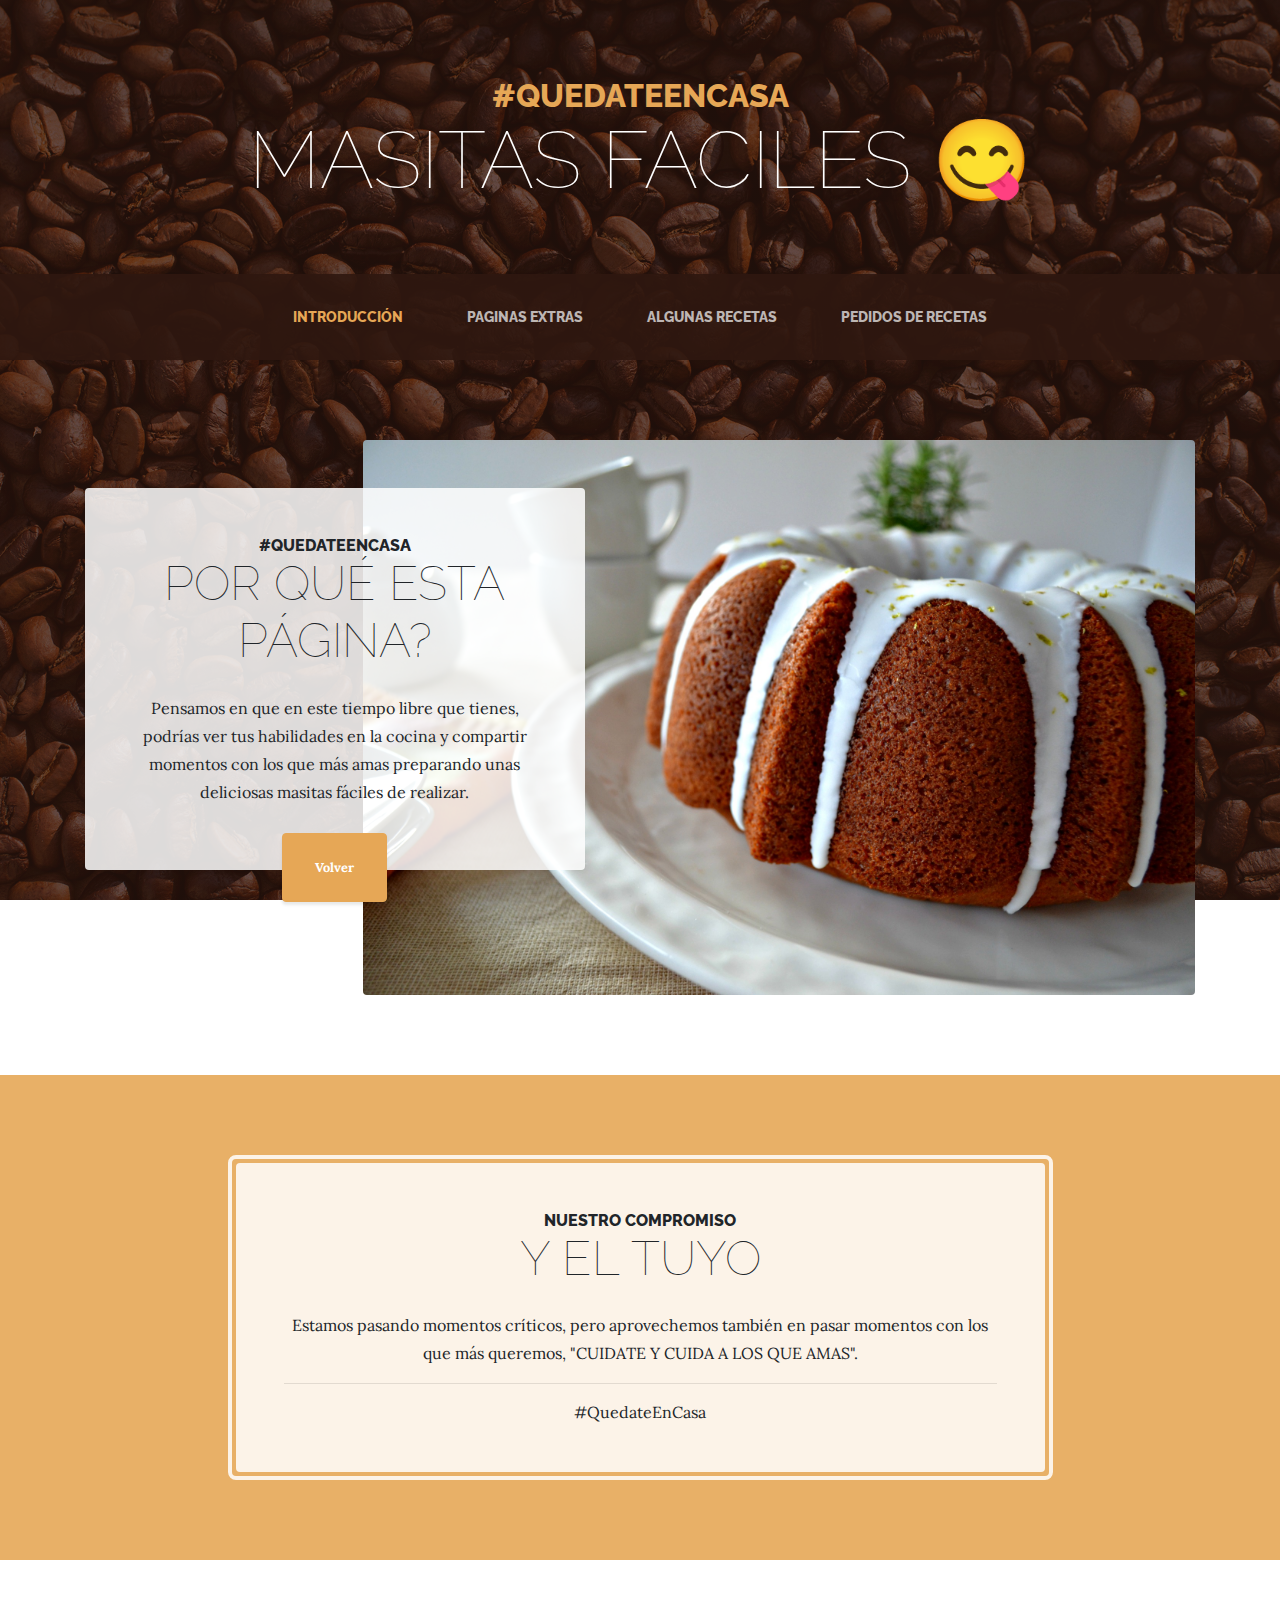
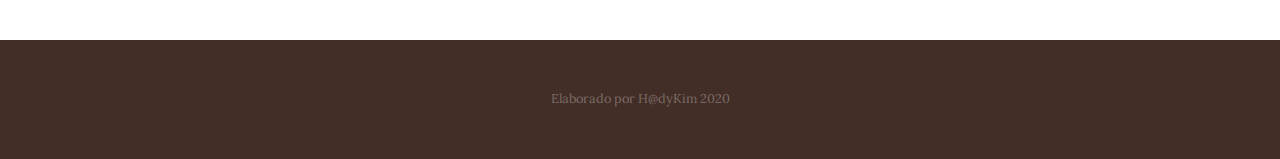
<file: index.html>
<!DOCTYPE html>
<html lang="en">

<head>

  <meta charset="utf-8">
  <meta name="viewport" content="width=device-width, initial-scale=1, shrink-to-fit=no">
  <meta name="description" content="">
  <meta name="author" content="">

  <title>Recetas faciles para casa</title>

  <!-- Bootstrap core CSS -->
  <link href="vendor/bootstrap/css/bootstrap.min.css" rel="stylesheet">

  <!-- Custom fonts for this template -->
  <link href="https://fonts.googleapis.com/css?family=Raleway:100,100i,200,200i,300,300i,400,400i,500,500i,600,600i,700,700i,800,800i,900,900i" rel="stylesheet">
  <link href="https://fonts.googleapis.com/css?family=Lora:400,400i,700,700i" rel="stylesheet">

  <!-- Custom styles for this template -->
  <link href="css/business-casual.min.css" rel="stylesheet">

</head>

<body>

  <h1 class="site-heading text-center text-white d-none d-lg-block">
    <span class="site-heading-upper text-primary mb-3">#QuedateEnCasa</span>
    <span class="site-heading-lower">Masitas faciles 😋</span>
  </h1>

  <!-- Navigation -->
  <nav class="navbar navbar-expand-lg navbar-dark py-lg-4" id="mainNav">
    <div class="container">
      <a class="navbar-brand text-uppercase text-expanded font-weight-bold d-lg-none" href="#">Start Bootstrap</a>
      <button class="navbar-toggler" type="button" data-toggle="collapse" data-target="#navbarResponsive" aria-controls="navbarResponsive" aria-expanded="false" aria-label="Toggle navigation">
        <span class="navbar-toggler-icon"></span>
      </button>
      <div class="collapse navbar-collapse" id="navbarResponsive">
        <ul class="navbar-nav mx-auto">
          <li class="nav-item active px-lg-4">
            <a class="nav-link text-uppercase text-expanded" href="index.html">Introducción
              <span class="sr-only">(current)</span>
            </a>
          </li>
          <li class="nav-item px-lg-4">
            <a class="nav-link text-uppercase text-expanded" href="about.html">Paginas extras</a>
          </li>
          <li class="nav-item px-lg-4">
            <a class="nav-link text-uppercase text-expanded" href="products.html">Algunas recetas</a>
          </li>
          <li class="nav-item px-lg-4">
            <a class="nav-link text-uppercase text-expanded" href="store.html">Pedidos de recetas</a>
          </li>
        </ul>
      </div>
    </div>
  </nav>

  <section class="page-section clearfix">
    <div class="container">
      <div class="intro">
        <img class="intro-img img-fluid mb-3 mb-lg-0 rounded" src="img/queque.jpg" alt="">
        <div class="intro-text left-0 text-center bg-faded p-5 rounded">
          <h2 class="section-heading mb-4">
            <span class="section-heading-upper">#QuedateEnCasa</span>
            <span class="section-heading-lower">Por qué esta página?</span>
          </h2>
          <p class="mb-3"> 
            Pensamos en que en este tiempo libre que tienes, podrías ver tus habilidades en la cocina 
            y compartir momentos con los que más amas preparando unas deliciosas masitas fáciles de realizar.
          </p>
          <div class="intro-button mx-auto">
            <a class="btn btn-primary btn-xl" href="#">Volver</a>
          </div>
        </div>
      </div>
    </div>
  </section>

  <section class="page-section cta">
    <div class="container">
      <div class="row">
        <div class="col-xl-9 mx-auto">
          <div class="cta-inner text-center rounded">
            <h2 class="section-heading mb-4">
              <span class="section-heading-upper">Nuestro compromiso</span>
              <span class="section-heading-lower">Y EL TUYO</span>
            </h2>
            <p class="mb-0">
              Estamos pasando momentos críticos, pero aprovechemos también en pasar momentos con los que más 
              queremos, "CUIDATE Y CUIDA A LOS QUE AMAS".
            </p><hr> #QuedateEnCasa
          </div>
        </div>
      </div>
    </div>
  </section>

  <footer class="footer text-faded text-center py-5">
    <div class="container">
      <p class="m-0 small">Elaborado por H@dyKim 2020 </p>
    </div>
  </footer>

  <!-- Bootstrap core JavaScript -->
  <script src="vendor/jquery/jquery.min.js"></script>
  <script src="vendor/bootstrap/js/bootstrap.bundle.min.js"></script>

</body>

</html>
</file>
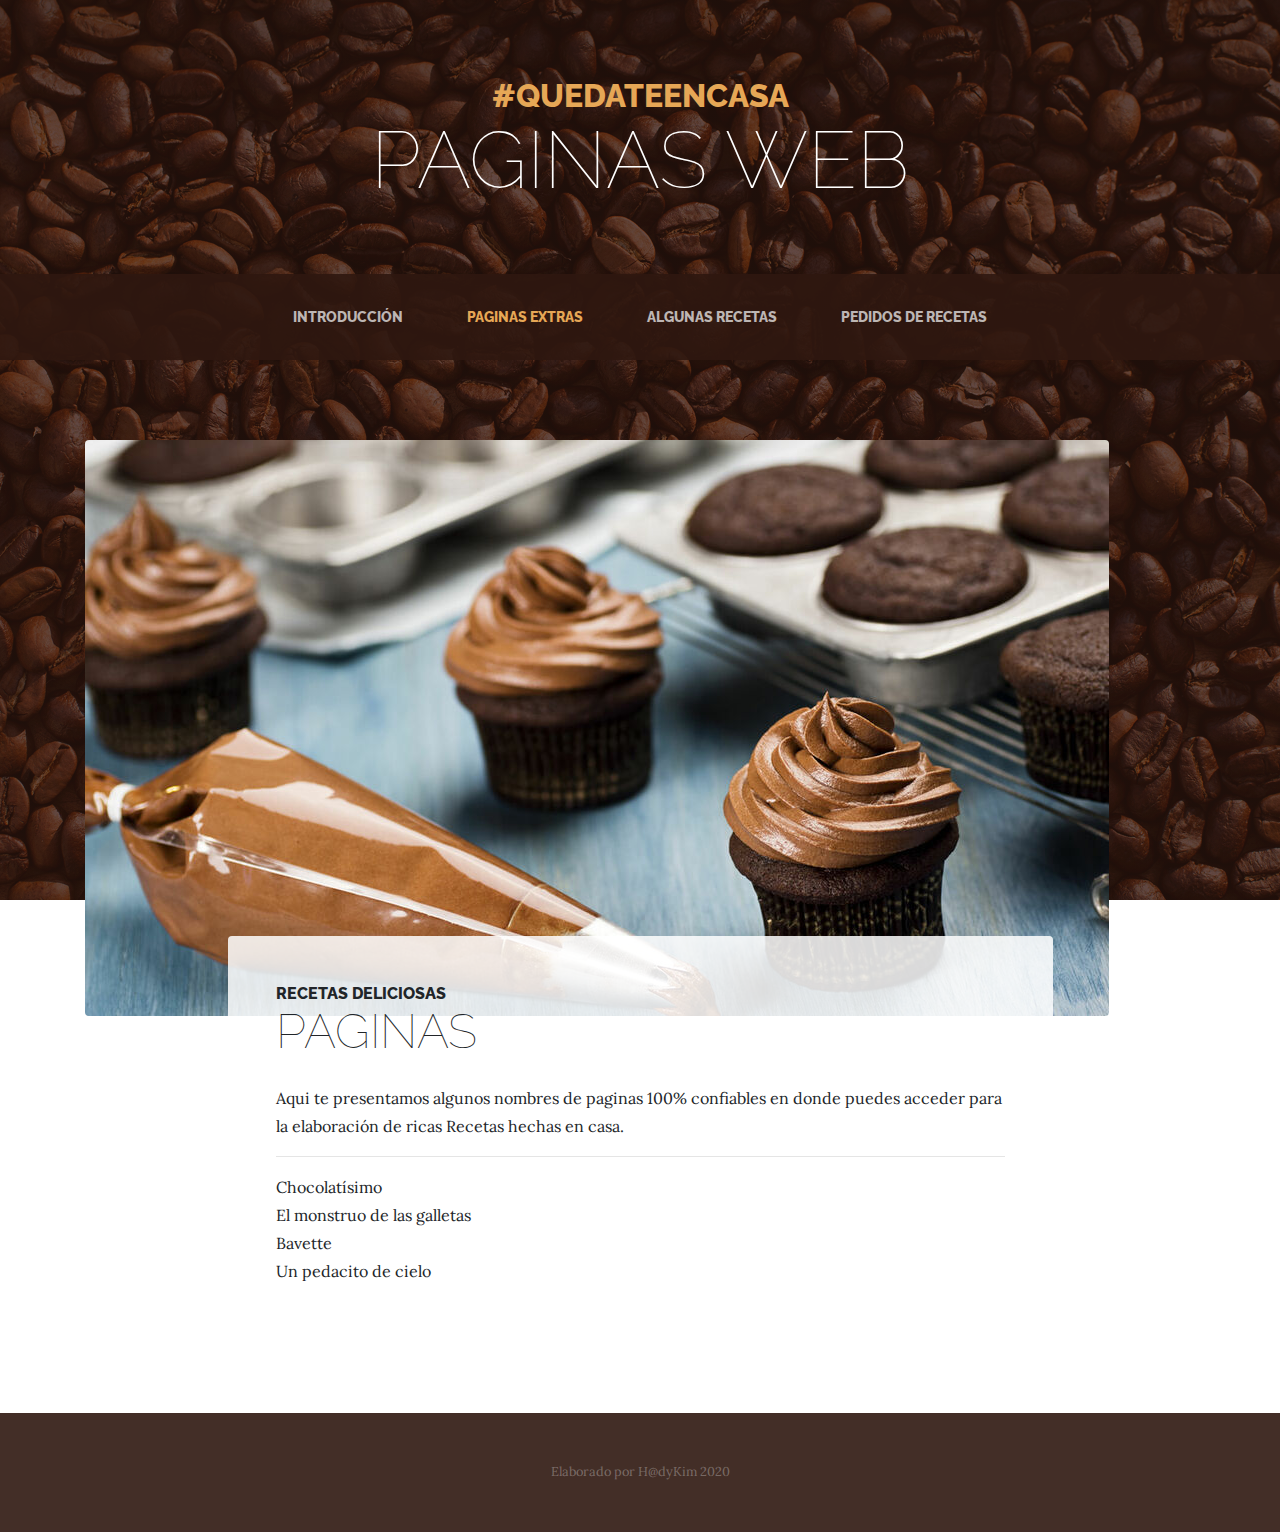
<file: about.html>
<!DOCTYPE html>
<html lang="en">

<head>

  <meta charset="utf-8">
  <meta name="viewport" content="width=device-width, initial-scale=1, shrink-to-fit=no">
  <meta name="description" content="">
  <meta name="author" content="">

  <title>Paginas extras</title>

  <!-- Bootstrap core CSS -->
  <link href="vendor/bootstrap/css/bootstrap.min.css" rel="stylesheet">

  <!-- Custom fonts for this template -->
  <link href="https://fonts.googleapis.com/css?family=Raleway:100,100i,200,200i,300,300i,400,400i,500,500i,600,600i,700,700i,800,800i,900,900i" rel="stylesheet">
  <link href="https://fonts.googleapis.com/css?family=Lora:400,400i,700,700i" rel="stylesheet">

  <!-- Custom styles for this template -->
  <link href="css/business-casual.min.css" rel="stylesheet">

</head>

<body>

  <h1 class="site-heading text-center text-white d-none d-lg-block">
    <span class="site-heading-upper text-primary mb-3">#QuedateEnCasa</span>
    <span class="site-heading-lower">PAGINAS WEB</span>
  </h1>

  <!-- Navigation -->
  <nav class="navbar navbar-expand-lg navbar-dark py-lg-4" id="mainNav">
    <div class="container">
      <a class="navbar-brand text-uppercase text-expanded font-weight-bold d-lg-none" href="#">Start Bootstrap</a>
      <button class="navbar-toggler" type="button" data-toggle="collapse" data-target="#navbarResponsive" aria-controls="navbarResponsive" aria-expanded="false" aria-label="Toggle navigation">
        <span class="navbar-toggler-icon"></span>
      </button>
      <div class="collapse navbar-collapse" id="navbarResponsive">
        <ul class="navbar-nav mx-auto">
          <li class="nav-item px-lg-4">
            <a class="nav-link text-uppercase text-expanded" href="index.html">Introducción
              <span class="sr-only">(current)</span>
            </a>
          </li>
          <li class="nav-item active px-lg-4">
            <a class="nav-link text-uppercase text-expanded" href="about.html">Paginas extras</a>
          </li>
          <li class="nav-item px-lg-4">
            <a class="nav-link text-uppercase text-expanded" href="products.html">Algunas recetas</a>
          </li>
          <li class="nav-item px-lg-4">
            <a class="nav-link text-uppercase text-expanded" href="store.html">Pedidos de recetas</a>
          </li>
        </ul>
      </div>
    </div>
  </nav>

  <section class="page-section about-heading">
    <div class="container">
      <img class="img-fluid rounded about-heading-img mb-3 mb-lg-0" src="img/paginas.jpg" alt="">
      <div class="about-heading-content">
        <div class="row">
          <div class="col-xl-9 col-lg-10 mx-auto">
            <div class="bg-faded rounded p-5">
              <h2 class="section-heading mb-4">
                <span class="section-heading-upper">RECETAS DELICIOSAS</span>
                <span class="section-heading-lower">PAGINAS</span>
              </h2>
              <p>
                Aqui te presentamos algunos nombres de paginas 100% confiables
                en donde puedes acceder para la elaboración de ricas Recetas hechas en casa.
              </p><hr>
              <p class="mb-0">
                Chocolatísimo<br>
                El monstruo de las galletas<br>
                Bavette<br>
                Un pedacito de cielo<br>
              </p>
            </div>
          </div>
        </div>
      </div>
    </div>
  </section>

  <footer class="footer text-faded text-center py-5">
    <div class="container">
      <p class="m-0 small">Elaborado por H@dyKim 2020</p>
    </div>
  </footer>

  <!-- Bootstrap core JavaScript -->
  <script src="vendor/jquery/jquery.min.js"></script>
  <script src="vendor/bootstrap/js/bootstrap.bundle.min.js"></script>

</body>

</html>
</file>
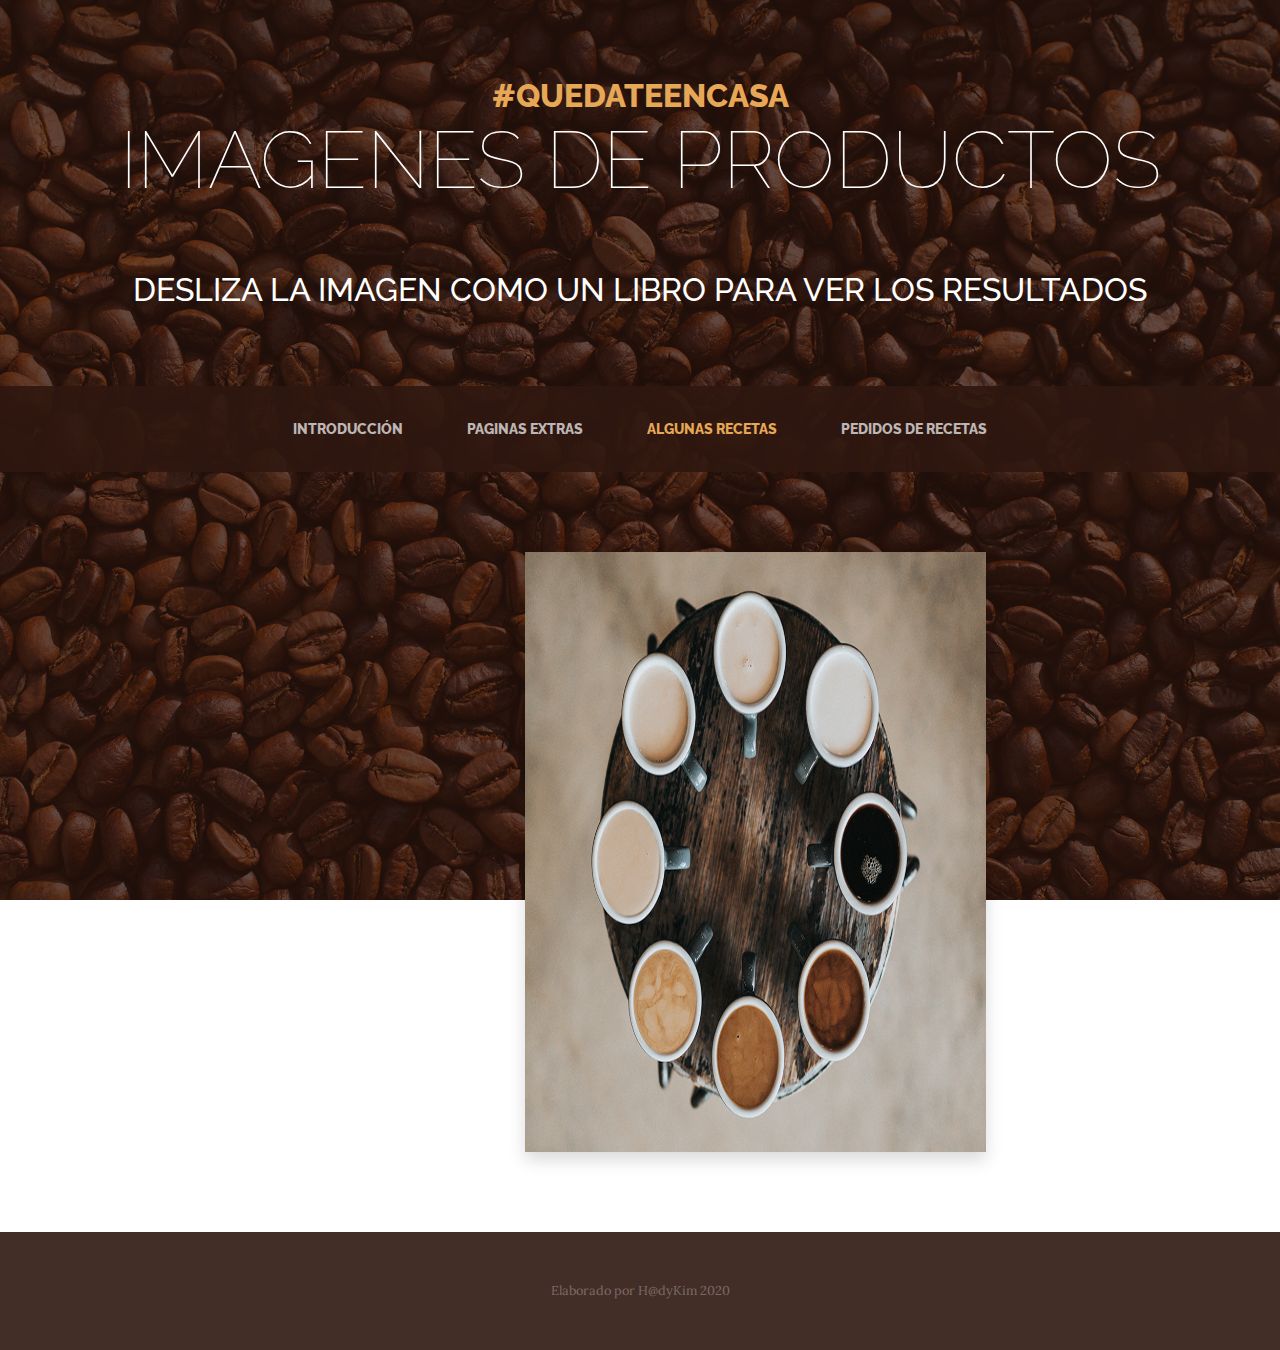
<file: products.html>
<!DOCTYPE html>
<html lang="en">

<head>

  <meta charset="utf-8">
  <meta name="viewport" content="width=device-width, initial-scale=1, shrink-to-fit=no">
  <meta name="description" content="">
  <meta name="author" content="">

  <title>Imagenes</title>

  <script type="text/javascript" src="turn4/extras/jquery.min.1.7.js"></script>
  <script type="text/javascript" src="turn4/extras/modernizr.2.5.3.min.js"></script>

  <!-- Bootstrap core CSS -->
  <link href="vendor/bootstrap/css/bootstrap.min.css" rel="stylesheet">

  <!-- Custom fonts for this template -->
  <link href="https://fonts.googleapis.com/css?family=Raleway:100,100i,200,200i,300,300i,400,400i,500,500i,600,600i,700,700i,800,800i,900,900i" rel="stylesheet">
  <link href="https://fonts.googleapis.com/css?family=Lora:400,400i,700,700i" rel="stylesheet">

  <!-- Custom styles for this template -->
  <link href="css/business-casual.min.css" rel="stylesheet">

</head>

<body>

  <h1 class="site-heading text-center text-white d-none d-lg-block">
    <span class="site-heading-upper text-primary mb-3">#QuedateEnCasa</span>
    <span class="site-heading-lower">Imagenes de Productos</span>
  </h1>
  <h2 class="site-heading text-center text-white d-none d-lg-block">
    Desliza la imagen como un libro para ver los resultados
  </h2>

  <!-- Navigation -->
  <nav class="navbar navbar-expand-lg navbar-dark py-lg-4" id="mainNav">
    <div class="container">
      <a class="navbar-brand text-uppercase text-expanded font-weight-bold d-lg-none" href="#">Start Bootstrap</a>
      <button class="navbar-toggler" type="button" data-toggle="collapse" data-target="#navbarResponsive" aria-controls="navbarResponsive" aria-expanded="false" aria-label="Toggle navigation">
        <span class="navbar-toggler-icon"></span>
      </button>
      <div class="collapse navbar-collapse" id="navbarResponsive">
        <ul class="navbar-nav mx-auto">
          <li class="nav-item px-lg-4">
            <a class="nav-link text-uppercase text-expanded" href="index.html">Introducción
              <span class="sr-only">(current)</span>
            </a>
          </li>
          <li class="nav-item px-lg-4">
            <a class="nav-link text-uppercase text-expanded" href="about.html">Paginas extras</a>
          </li>
          <li class="nav-item active px-lg-4">
            <a class="nav-link text-uppercase text-expanded" href="products.html">Algunas recetas</a>
          </li>
          <li class="nav-item px-lg-4">
            <a class="nav-link text-uppercase text-expanded" href="store.html">Pedidos de recetas</a>
          </li>
        </ul>
      </div>
    </div>
  </nav>

 
  <section class="page-section">
    <center>
    <div class="flipbook-viewport mt-5">
      <div class="container mt-5">
          <div class="flipbook">

              <div style="background-image:url(img/products-01.jpg)"></div>
              <div style="background-image:url(img/1.jpg)"></div>
              <div style="background-image:url(img/3.jpg)"></div>
              <div style="background-image:url(img/4.jpg)"></div>
              <div style="background-image:url(img/5.jpg)"></div>
              <div style="background-image:url(img/6.jpg)"></div>
              <div style="background-image:url(img/7.jpg)"></div>
              <div style="background-image:url(img/8.jpg)"></div>
          </div>
      </div>
  </div>
  </center>
  </section>

  <footer class="footer text-faded text-center py-5">
    <div class="container">
      <p class="m-0 small">Elaborado por H@dyKim 2020</p>
    </div>
  </footer>

  <script type="text/javascript">
    
    function loadApp() {
    
        // Create the flipbook
    
        $('.flipbook').turn({
                // Width
    
                width:922,
                
                // Height
    
                height:600,
    
                // Elevation
    
                elevation: 50,
                
                // Enable gradients
    
                gradients: true,
                
                // Auto center this flipbook
    
                autoCenter: true
    
        });
    }
    
    // Load the HTML4 version if there's not CSS transform
    
    yepnope({
        test : Modernizr.csstransforms,
        yep: ['turn4/lib/turn.js'],
        nope: ['turn4/lib/turn.html4.min.js'],
        both: ['css/basic.css'],
        complete: loadApp
    });
    
    </script>
  <!-- Bootstrap core JavaScript -->
  <script src="vendor/jquery/jquery.min.js"></script>
  <script src="vendor/bootstrap/js/bootstrap.bundle.min.js"></script>

</body>

</html>
</file>
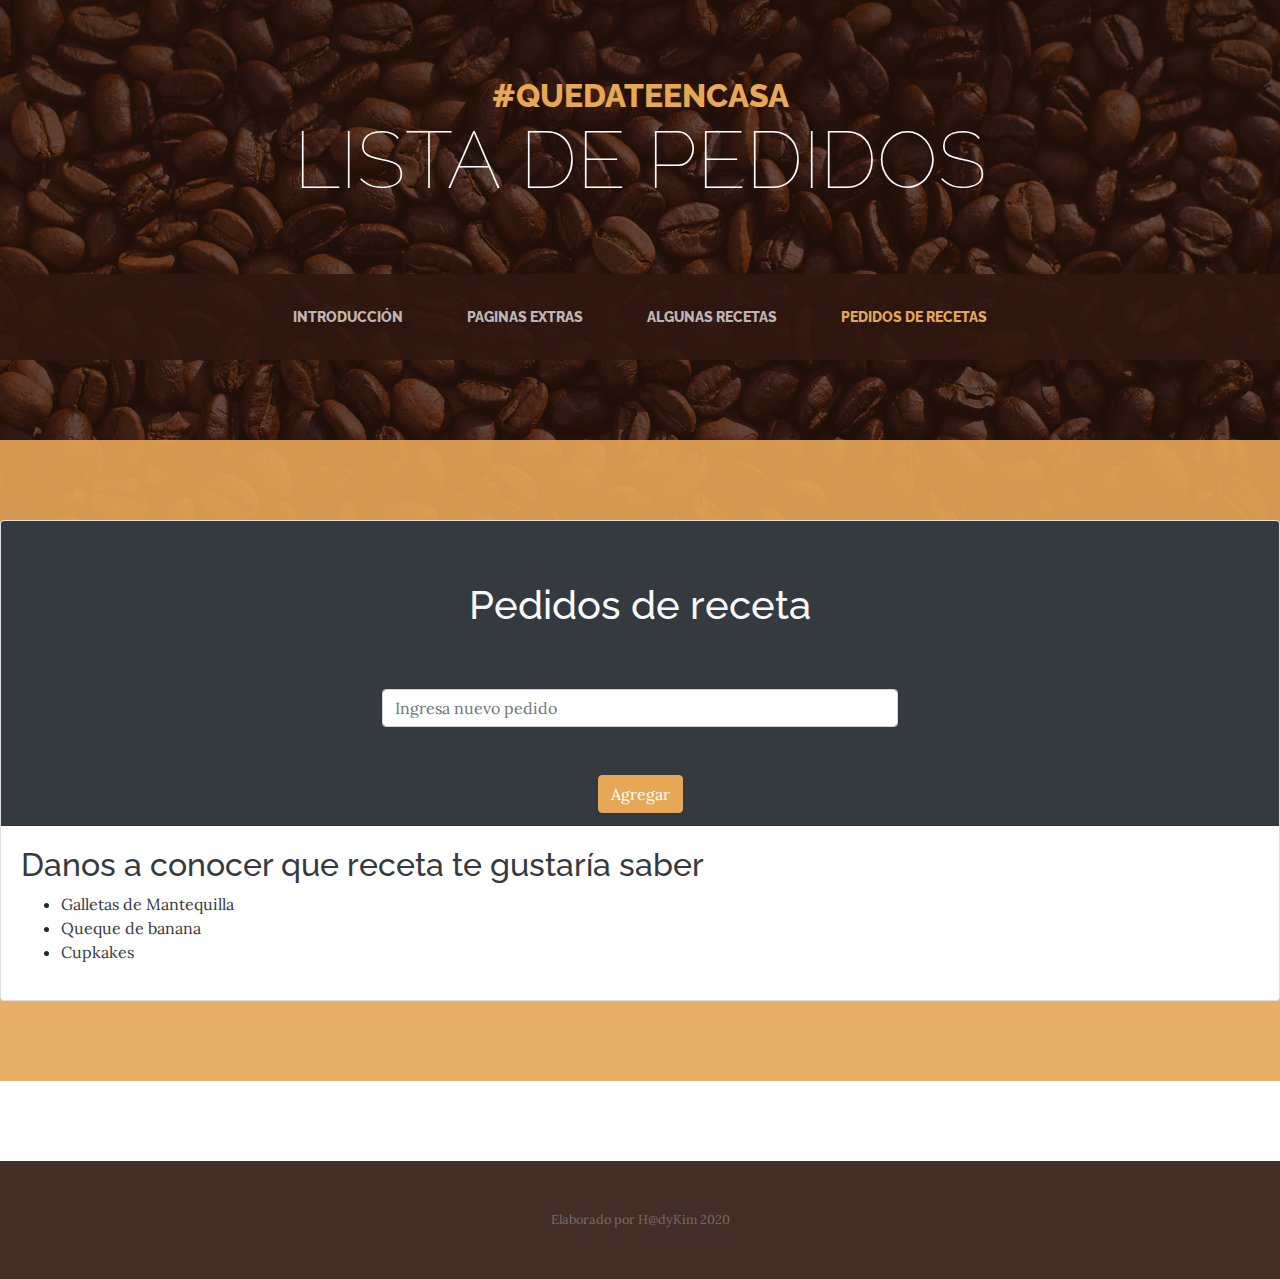
<file: store.html>
<!DOCTYPE html>
<html lang="en">

  <head>

    <meta charset="utf-8">
    <meta name="viewport" content="width=device-width, initial-scale=1, shrink-to-fit=no">
    <meta name="description" content="">
    <meta name="author" content="">

    <title>Pedidos</title>

    <!-- Bootstrap core CSS -->
    <link href="vendor/bootstrap/css/bootstrap.min.css" rel="stylesheet">

    <!-- Custom fonts for this template -->
    <link href="https://fonts.googleapis.com/css?family=Raleway:100,100i,200,200i,300,300i,400,400i,500,500i,600,600i,700,700i,800,800i,900,900i" rel="stylesheet">
    <link href="https://fonts.googleapis.com/css?family=Lora:400,400i,700,700i" rel="stylesheet">

    <!-- Custom styles for this template -->
    <link href="css/business-casual.min.css" rel="stylesheet">
    <link rel="stylesheet" href="css/estilo.css">

  </head>

  <body>

    <h1 class="site-heading text-center text-white d-none d-lg-block">
      <span class="site-heading-upper text-primary mb-3">#Quedateencasa</span>
      <span class="site-heading-lower">Lista de Pedidos</span>
    </h1>

    <!-- Navigation -->
    <nav class="navbar navbar-expand-lg navbar-dark py-lg-4" id="mainNav">
      <div class="container">
        <a class="navbar-brand text-uppercase text-expanded font-weight-bold d-lg-none" href="#">Start Bootstrap</a>
        <button class="navbar-toggler" type="button" data-toggle="collapse" data-target="#navbarResponsive" aria-controls="navbarResponsive" aria-expanded="false" aria-label="Toggle navigation">
          <span class="navbar-toggler-icon"></span>
        </button>
        <div class="collapse navbar-collapse" id="navbarResponsive">
          <ul class="navbar-nav mx-auto">
            <li class="nav-item px-lg-4">
              <a class="nav-link text-uppercase text-expanded" href="index.html">Introducción
                <span class="sr-only">(current)</span>
              </a>
            </li>
            <li class="nav-item px-lg-4">
              <a class="nav-link text-uppercase text-expanded" href="about.html">Paginas extras</a>
            </li>
            <li class="nav-item px-lg-4">
              <a class="nav-link text-uppercase text-expanded" href="products.html">Algunas recetas</a>
            </li>
            <li class="nav-item active px-lg-4">
              <a class="nav-link text-uppercase text-expanded" href="store.html">Pedidos de recetas</a>
            </li>
          </ul>
        </div>
      </div>
    </nav>

    <section class="page-section cta">
      <div class="card">
        <div class="card-header bg-dark text-center">
            <br>
            <br>
            <h1 class="card-title text-light">
                Pedidos de receta
            </h1>
            <br>
            <br>
            <form id="formulario">
                <div class="input-group flex-nowrap justify-content-center">
                    <input id="tareaInput" type="text" class="form-control col-sm-5" 
                    placeholder="Ingresa nuevo pedido" aria-describedby="addon-wrapping">
                    </div>
                    <br>
                    <br>
                <button id="btn-agregar" class="btn btn-primary">
                Agregar
                </button>
            </form>
        </div>
        <div class="card-body">
                    <h2>
                        <a href="#" class="text-dark">Danos a conocer que receta te gustaría saber</a>
                    </h2>
                <ul class="lista" id="lista" >

                    <li>
                        <a href="#" class="text-dark">Galletas de Mantequilla</a>
                    </li>
                    <li>
                        <a href="#" class="text-dark">Queque de banana</a>
                    </li>
                    <li>
                        <a href="#" class="text-dark">Cupkakes</a>
                    </li>
                </ul>
            </div>
    </div>

    </section>

    <footer class="footer text-faded text-center py-5">
      <div class="container">
        <p class="m-0 small">Elaborado por H@dyKim 2020</p>
      </div>
    </footer>

    <script src="js/javas.js"></script>

    <!-- Bootstrap core JavaScript -->
    <script src="vendor/jquery/jquery.min.js"></script>
    <script src="vendor/bootstrap/js/bootstrap.bundle.min.js"></script>

  </body>

  <!-- Script to highlight the active date in the hours list -->
  <script>
    $('.list-hours li').eq(new Date().getDay()).addClass('today');
  </script>

</html>
</file>
<file: css/estilo.css>
.lista li a:hover {
    text-decoration: line-through;
}

.red::-webkit-input-placeholder {
    color: red;
  }
</file>
<file: css/business-casual.min.css>
/*!
 * Start Bootstrap - Business Casual v5.0.9 (https://startbootstrap.com/template-overviews/business-casual)
 * Copyright 2013-2019 Start Bootstrap
 * Licensed under MIT (https://github.com/BlackrockDigital/startbootstrap-business-casual/blob/master/LICENSE)
 */body{font-family:Lora;background-image:linear-gradient(rgba(47,23,15,.65),rgba(47,23,15,.65)),url(../img/bg.jpg);background-attachment:fixed;background-position:center;background-size:cover}h1,h2,h3,h4,h5,h6{font-family:Raleway}p{line-height:1.75}.text-faded{color:rgba(255,255,255,.3)}.site-heading{margin-top:5rem;margin-bottom:5rem;text-transform:uppercase;line-height:1;font-family:Raleway}.site-heading .site-heading-upper{display:block;font-size:2rem;font-weight:800}.site-heading .site-heading-lower{font-size:5rem;font-weight:100;line-height:4rem}.page-section{margin-top:5rem;margin-bottom:5rem}.section-heading{text-transform:uppercase}.section-heading .section-heading-upper{display:block;font-size:1rem;font-weight:800}.section-heading .section-heading-lower{display:block;font-size:3rem;font-weight:100}.bg-faded{background-color:rgba(255,255,255,.85)}#mainNav{background-color:rgba(47,23,15,.9);font-family:Raleway}#mainNav .navbar-brand{color:#e6a756}#mainNav .navbar-nav .nav-item .nav-link{color:rgba(255,255,255,.7);font-weight:800}#mainNav .navbar-nav .nav-item.active .nav-link{color:#e6a756}@media (min-width:992px){#mainNav .navbar-nav .nav-item .nav-link{font-size:.9rem}#mainNav .navbar-nav .nav-item .nav-link:hover{color:rgba(255,255,255,.4)}#mainNav .navbar-nav .nav-item.active .nav-link:hover{color:#e6a756}}.btn-xl{font-weight:700;font-size:.8rem;padding-top:1.5rem;padding-bottom:1.5rem;padding-left:2rem;padding-right:2rem}.intro{position:relative}@media (min-width:992px){.intro .intro-img{width:75%;float:right}.intro .intro-text{left:0;width:60%;margin-top:3rem;position:absolute}.intro .intro-text .intro-button{width:100%;left:0;position:absolute;bottom:-2rem}}@media (min-width:1200px){.intro .intro-text{width:45%}}.cta{padding-top:5rem;padding-bottom:5rem;background-color:rgba(230,167,86,.9)}.cta .cta-inner{position:relative;padding:3rem;margin:.5rem;background-color:rgba(255,255,255,.85)}.cta .cta-inner:before{border-radius:.5rem;content:'';position:absolute;top:-.5rem;bottom:-.5rem;left:-.5rem;right:-.5rem;border:.25rem solid rgba(255,255,255,.85)}@media (min-width:992px){.about-heading .about-heading-img{position:relative;z-index:0}.about-heading .about-heading-content{margin-top:-5rem;position:relative;z-index:1}}@media (min-width:992px){.product-item .product-item-title{position:relative;z-index:1;margin-bottom:-3rem}.product-item .product-item-img{position:relative;z-index:0;max-width:60vw}.product-item .product-item-description{position:relative;z-index:1;margin-top:-3rem;max-width:50vw}}.list-hours{font-size:.9rem}.list-hours .list-hours-item{border-bottom:1px solid rgba(230,167,86,.5);padding-bottom:.25rem;margin-bottom:1rem;font-style:italic}.list-hours .list-hours-item.today{font-weight:700;color:#e6a756}@media (min-width:992px){.list-hours{width:50%;font-size:1.1rem}}.address strong{font-size:1.2rem}.footer{background-color:rgba(47,23,15,.9)}.text-primary{color:#e6a756!important}.bg-primary{background-color:#e6a756!important}.btn{box-shadow:0 3px 3px 0 rgba(33,37,41,.1)}.btn-primary{background-color:#e6a756;border-color:#e6a756}.btn-primary:active,.btn-primary:focus,.btn-primary:hover{background-color:#df902a;border-color:#df902a}.font-weight-light{font-weight:100!important}
</file>
